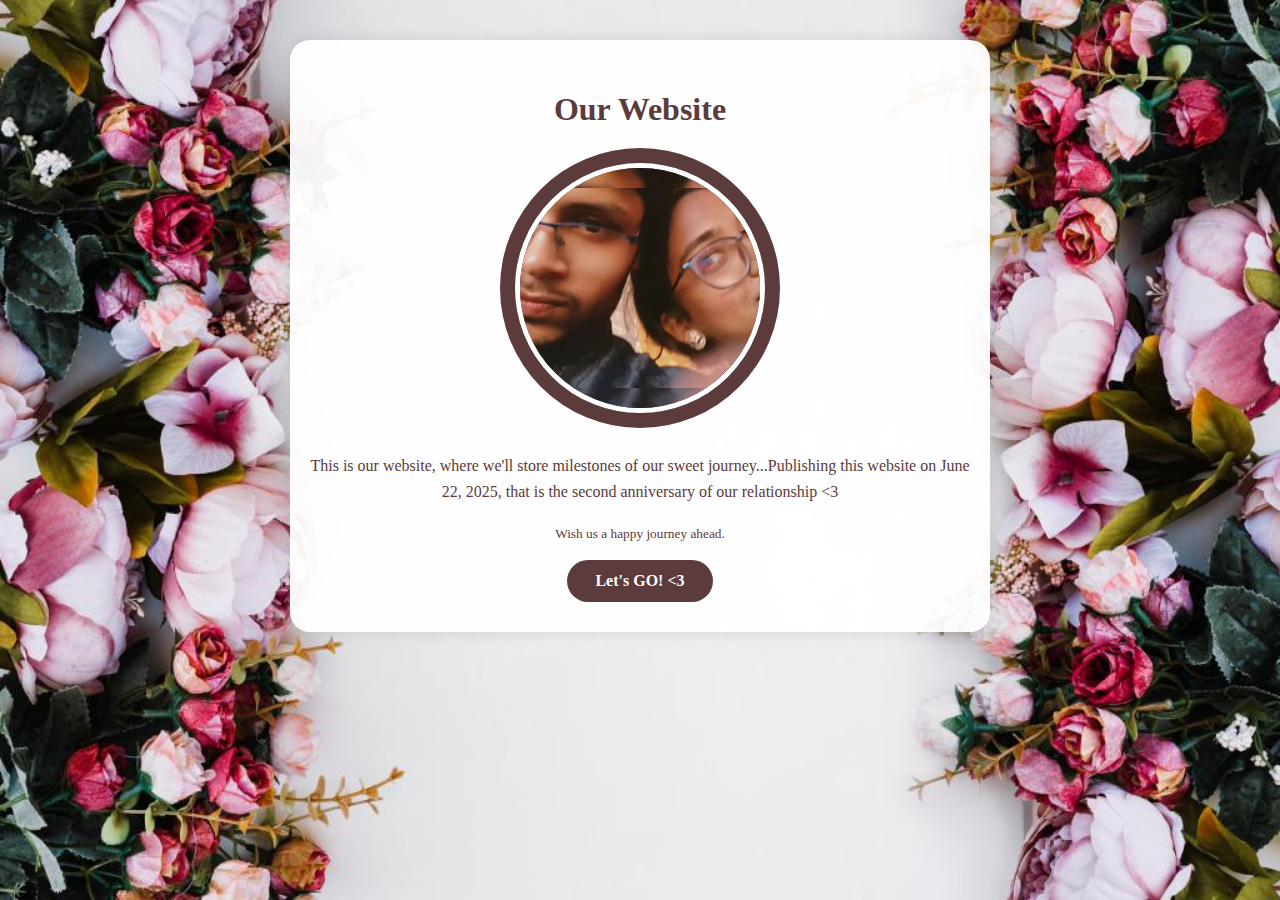
<file: index.html>
<!DOCTYPE html>
<html lang="en">
<head>
  <meta charset="UTF-8" />
  <meta name="viewport" content="width=device-width, initial-scale=1.0" />
  <title>Soham+Pritha</title>
  <style>
    * {
      box-sizing: border-box;
    }

    body {
      margin: 0;
      padding: 0;
      font-family: 'Georgia', serif;
      background: #f7f2f2 url(./flower.jpg) no-repeat center center fixed;
      background-size: cover;
      text-align: center;
      color: #5b3b3b;
    }

    .container {
      background: rgba(255, 255, 255, 0.95);
      max-width: 90%;
      width: 700px;
      margin: 40px auto;
      padding: 30px 20px;
      border-radius: 20px;
      box-shadow: 0 0 15px rgba(0,0,0,0.1);
    }

    h1 {
      font-size: 2rem;
      margin-bottom: 20px;
    }

    .image-wrapper {
      background: #5b3b3b;
      padding: 15px;
      border-radius: 50%;
      width: 75%;
      max-width: 280px;
      margin: 0 auto 25px;
      display: flex;
      align-items: center;
      justify-content: center;
      overflow: hidden;
    }

    .image-wrapper video {
      width: 100%;
      height: auto;
      border-radius: 50%;
      object-fit: cover;
      border: 5px solid white;
      aspect-ratio: 1 / 1;
    }

    p {
      font-size: 1rem;
      margin: 0 auto 15px;
      line-height: 1.6;
    }

    .button {
      display: inline-block;
      padding: 12px 28px;
      background: #5b3b3b;
      color: white;
      text-decoration: none;
      border-radius: 30px;
      font-weight: bold;
      transition: background 0.3s;
    }

    .button:hover {
      background: #402c2c;
    }

    @media (max-width: 600px) {
      h1 {
        font-size: 1.5rem;
      }

      .container {
        padding: 20px 15px;
      }

      .button {
        padding: 10px 20px;
        font-size: 0.9rem;
      }
    }
  </style>
</head>
<body>

  <div class="container">
    <h1>Our Website </h1>
    <div class="image-wrapper">
      <video autoplay loop muted playsinline>
        <source src="entry_page.mp4" type="video/mp4">
        Your browser does not support the video tag.
      </video>
    </div>
    <p>This is our website, where we'll store milestones of our sweet journey...Publishing this website on June 22, 2025, that is the second anniversary of our relationship <3</p>
    <p><small>Wish us a happy journey ahead.</small></p>
    <a href="entry_page.html" class="button">Let's GO! <3</a>

  </div>
<audio autoplay loop>
  <source src="Photograph.mp3" type="audio/mpeg">
  Your browser does not support the audio element.
</audio>
</body>
</html>
</file>
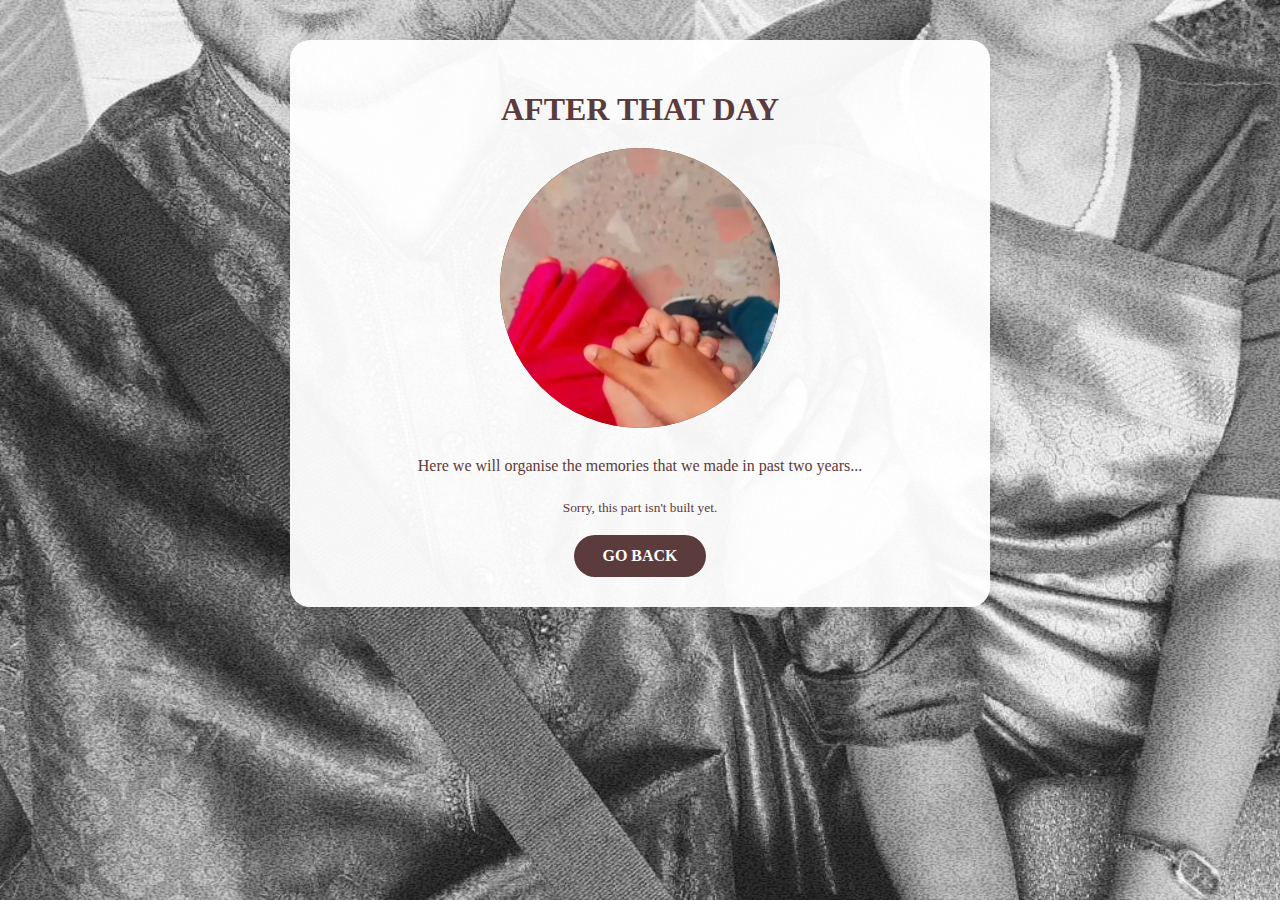
<file: after_that_day.html>
<!DOCTYPE html>
<html lang="en">
<head>
  <meta charset="UTF-8" />
  <meta name="viewport" content="width=device-width, initial-scale=1.0" />
  <title>Soham+Pritha</title>
  <style>
    * {
      box-sizing: border-box;
    }

    body {
      margin: 0;
      padding: 0;
      font-family: 'Georgia', serif;
      background: #f7f2f2 url(./atd_bg.jpg) no-repeat center center fixed;
      background-size: cover;
      text-align: center;
      color: #5b3b3b;
    }

    .container {
      background: rgba(255, 255, 255, 0.95);
      max-width: 90%;
      width: 700px;
      margin: 40px auto;
      padding: 30px 20px;
      border-radius: 20px;
      box-shadow: 0 0 15px rgba(0,0,0,0.1);
    }

    h1 {
      font-size: 2rem;
      margin-bottom: 20px;
    }

    .image-wrapper {
      background: #5b3b3b;
      padding: 15px;
      border-radius: 50%;
      width: 75%;
      max-width: 280px;
      margin: 0 auto 25px;
      display: flex;
      align-items: center;
      justify-content: center;
      overflow: hidden;
    }

    .image-wrapper video {
      width: 100%;
      height: auto;
      border-radius: 50%;
      object-fit: cover;
      transform: scale(1.4);
      border: 5px solid white;
      aspect-ratio: 1 / 1;
    }

    p {
      font-size: 1rem;
      margin: 0 auto 15px;
      line-height: 1.6;
    }

    .button {
      display: inline-block;
      padding: 12px 28px;
      background: #5b3b3b;
      color: white;
      text-decoration: none;
      border-radius: 30px;
      font-weight: bold;
      transition: background 0.3s;
    }

    .button:hover {
      background: #402c2c;
    }

    @media (max-width: 600px) {
      h1 {
        font-size: 1.5rem;
      }

      .container {
        padding: 20px 15px;
      }

      .button {
        padding: 10px 20px;
        font-size: 0.9rem;
      }
    }
  </style>
</head>
<body>
  <div class="container">
    <h1>AFTER THAT DAY</h1>
    <div class="image-wrapper">
      <video autoplay loop muted playsinline>
        <source src="after_that_day.mp4" type="video/mp4">
        Your browser does not support the video tag.
      </video>
    </div>
    <p>Here we will organise the memories that we made in past two years...</p>
    <p><small>Sorry, this part isn't built yet.</small></p>
    <a href="entry_page.html" class="button">GO BACK</a>
  </div>
   <audio autoplay loop>
  <source src="matargashti.mp3" type="audio/mpeg">
  Your browser does not support the audio element.
</audio>
</body>
</html>
</file>
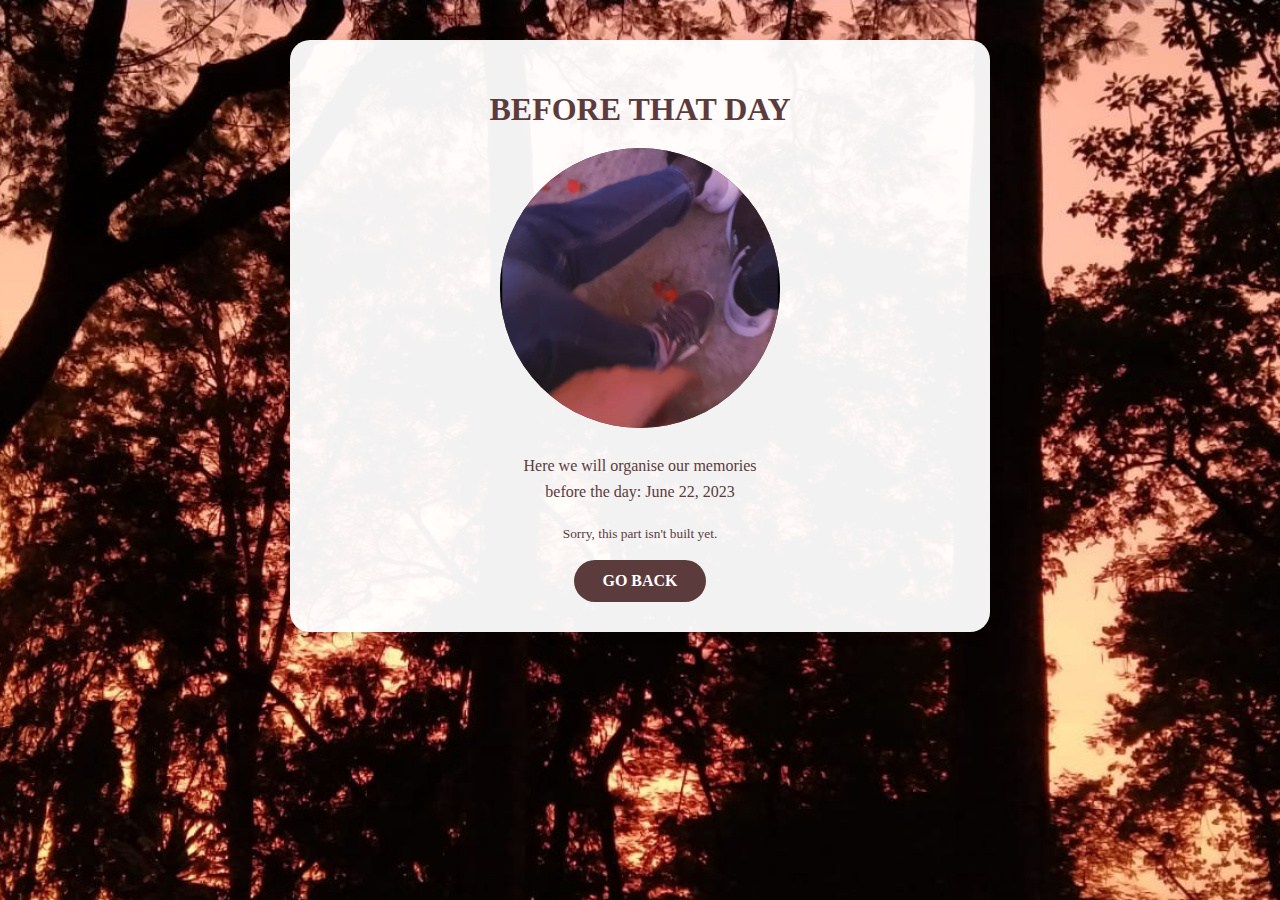
<file: before_that_day.html>
<!DOCTYPE html>
<html lang="en">
<head>
  <meta charset="UTF-8" />
  <meta name="viewport" content="width=device-width, initial-scale=1.0" />
  <title>Soham+Pritha</title>
  <style>
    * {
      box-sizing: border-box;
    }

    body {
      margin: 0;
      padding: 0;
      font-family: 'Georgia', serif;
      background: #f7f2f2 url(./btd_bg.jpg) no-repeat center center fixed;
      background-size: cover;
      text-align: center;
      color: #5b3b3b;
    }

    .container {
      background: rgba(255, 255, 255, 0.95);
      max-width: 90%;
      width: 700px;
      margin: 40px auto;
      padding: 30px 20px;
      border-radius: 20px;
      box-shadow: 0 0 15px rgba(0,0,0,0.1);
    }

    h1 {
      font-size: 2rem;
      margin-bottom: 20px;
    }

    .image-wrapper {
      background: #5b3b3b;
      padding: 15px;
      border-radius: 50%;
      width: 75%;
      max-width: 280px;
      margin: 0 auto 25px;
      display: flex;
      align-items: center;
      justify-content: center;
      overflow: hidden;
    }

    .image-wrapper video {
      width: 100%;
      height: auto;
      border-radius: 50%;
      object-fit: cover;
      transform: scale(1.4);
      border: 5px solid white;
      aspect-ratio: 1 / 1;
    }

    p {
      font-size: 1rem;
      margin: 0 auto 15px;
      line-height: 1.6;
    }

    .button {
      display: inline-block;
      padding: 12px 28px;
      background: #5b3b3b;
      color: white;
      text-decoration: none;
      border-radius: 30px;
      font-weight: bold;
      transition: background 0.3s;
    }

    .button:hover {
      background: #402c2c;
    }

    @media (max-width: 600px) {
      h1 {
        font-size: 1.5rem;
      }

      .container {
        padding: 20px 15px;
      }

      .button {
        padding: 10px 20px;
        font-size: 0.9rem;
      }
    }
  </style>
</head>
<body>
  <div class="container">
    <h1>BEFORE THAT DAY</h1>
    <div class="image-wrapper">
      <video autoplay loop muted playsinline>
        <source src="before_that_day..mp4" type="video/mp4">
        Your browser does not support the video tag.
      </video>
    </div>
    <p>Here we will organise our memories <br>before the day: June 22, 2023</p>
    <p><small>Sorry, this part isn't built yet.</small></p>
    <a href="index.html" class="button">GO BACK</a>
  </div>
 <audio autoplay loop>
  <source src="apna_bana_le_instrumental.mp3" type="audio/mpeg">
  Your browser does not support the audio element.
</audio>
</body>
</html>
</file>
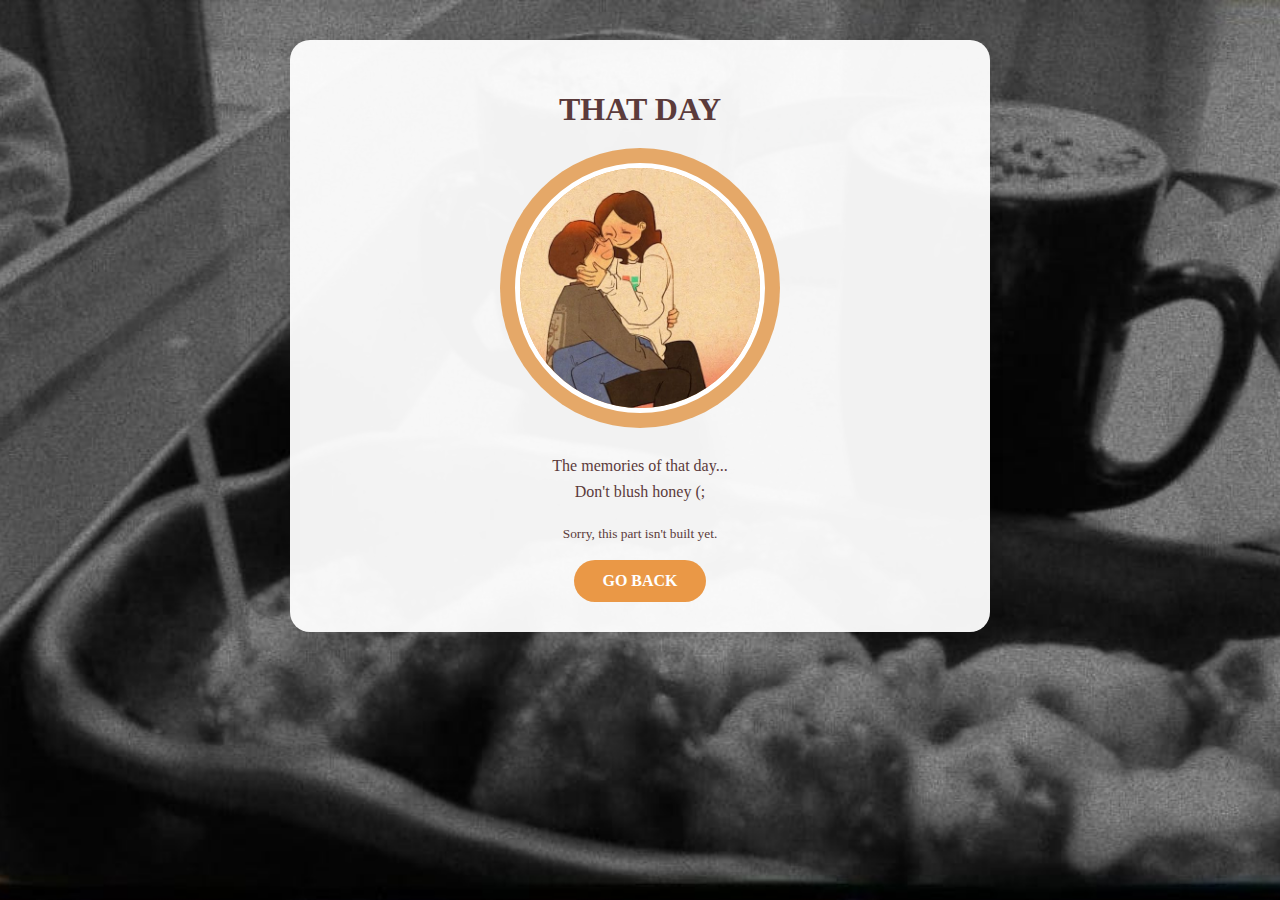
<file: that_day.html>
<!DOCTYPE html>
<html lang="en">
<head>
  <meta charset="UTF-8" />
  <meta name="viewport" content="width=device-width, initial-scale=1.0" />
  <title>Beautiful Moment of Life</title>
  <style>
  * {
    box-sizing: border-box;
  }

  body {
    margin: 0;
    padding: 0;
    font-family: 'Georgia', serif;
    background:#f7f2f2 url(./td_bg.jpg) no-repeat center center fixed;
    background-size: cover;
    text-align: center;
    color: #5b3b3b;
  }

  .container {
    background: rgba(255, 255, 255, 0.95);
    max-width: 90%;
    width: 700px;
    margin: 40px auto;
    padding: 30px 20px;
    border-radius: 20px;
    box-shadow: 0 0 15px rgba(0,0,0,0.1);
  }

  h1 {
    font-size: 2rem;
    margin-bottom: 20px;
  }

  .image-wrapper {
    background: #e5a868;
    padding: 15px;
    border-radius: 50%;
    width: 75%;
    max-width: 280px;
    margin: 0 auto 25px;
    display: flex;
    align-items: center;
    justify-content: center;
  }

  .image-wrapper img {
    width: 100%;
    aspect-ratio: 1 / 1;
    border-radius: 50%;
    object-fit: cover;
    border: 5px solid white;
  }

  p {
    font-size: 1rem;
    margin: 0 auto 15px;
    line-height: 1.6;
  }

  .button {
    display: inline-block;
    padding: 12px 28px;
    background: #ea9846;
    color: white;
    text-decoration: none;
    border-radius: 30px;
    font-weight: bold;
    transition: background 0.3s;
  }

  .button:hover {
    background: #402c2c;
  }

  @media (max-width: 600px) {
    h1 {
      font-size: 1.5rem;
    }

    .container {
      padding: 20px 15px;
    }

    .button {
      padding: 10px 20px;
      font-size: 0.9rem;
    }
  }
</style>

</head>
<body>
  <div class="container">
    <h1>THAT DAY</h1>
    <div class="image-wrapper">
      <img src="that_day_cover.jpg">
    </div>
    <p>The memories of that day...<br>Don't blush honey (;</p>
    <p><small>Sorry, this part isn't built yet.</small></p>
    <a href="index.html" class="button">GO BACK</a>
  </div>
  <audio autoplay loop>
  <source src="Wanna_be_yours.mp3" type="audio/mpeg">
  Your browser does not support the audio element.
</audio>
</body>
</html>
</file>
